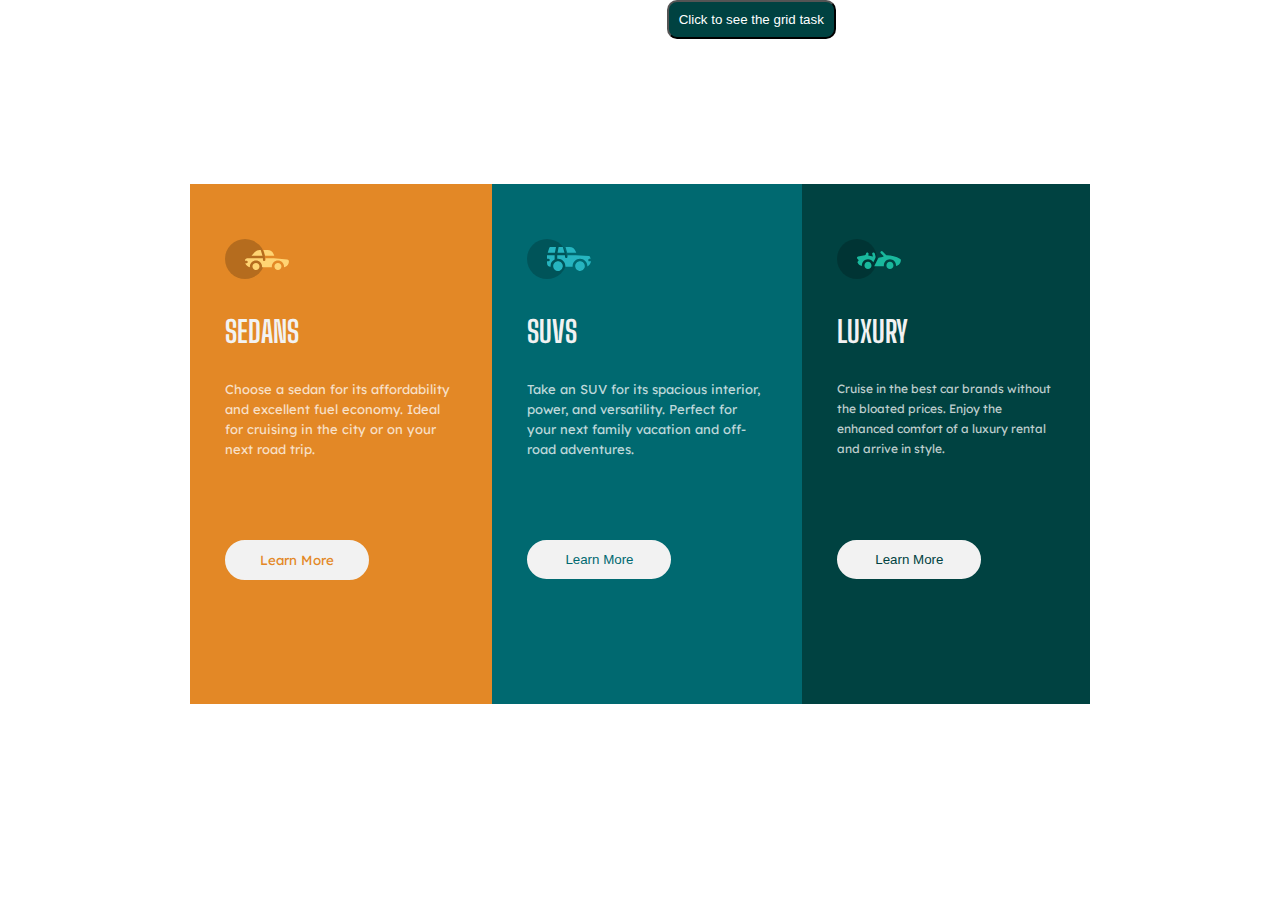
<file: index.html>
<!DOCTYPE html>
<html lang="en">
  <head>
    <meta charset="UTF-8" />
    <meta http-equiv="X-UA-Compatible" content="IE=edge" />
    <meta name="viewport" content="width=device-width, initial-scale=1.0" />
    <title>Dealership</title>
    <link rel="stylesheet" href="style.css" />
    <link rel="stylesheet" href="https://fonts.googleapis.com/css2?family=Big+Shoulders+Display:wght@700&family=Lexend+Deca&display=swap">
  </head>
  <body>
    <a href="grid.html"><button id="grid-task">Click to see the grid task</button></a>
    <main>
      <div class="container">
        <div class="sedans">
          <img src="icon-sedans.svg" alt="sedan-icon" />
          <h3>SEDANS</h3>
          <p>
            Choose a sedan for its affordability and excellent fuel economy.
            Ideal for cruising in the city or on your next road trip.
          </p>
          <button>Learn More</button>
        </div>
        <div class="suvs">
          <img src="icon-suvs.svg" alt="sedan-icon" />
          <h3>SUVS</h3>
          <p>
            Take an SUV for its spacious interior, power, and versatility.
            Perfect for your next family vacation and off-road adventures.
          </p>
          <button>Learn More</button>
        </div>
        <div class="luxury">
          <img src="icon-luxury.svg" alt="sedan-icon" />
          <h3>LUXURY</h3>
          <p>
            Cruise in the best car brands without the bloated prices. Enjoy the
            enhanced comfort of a luxury rental and arrive in style.
          </p>
          <button>Learn More</button>
        </div>
      </div>
    </main>
  </body>
</html>
</file>
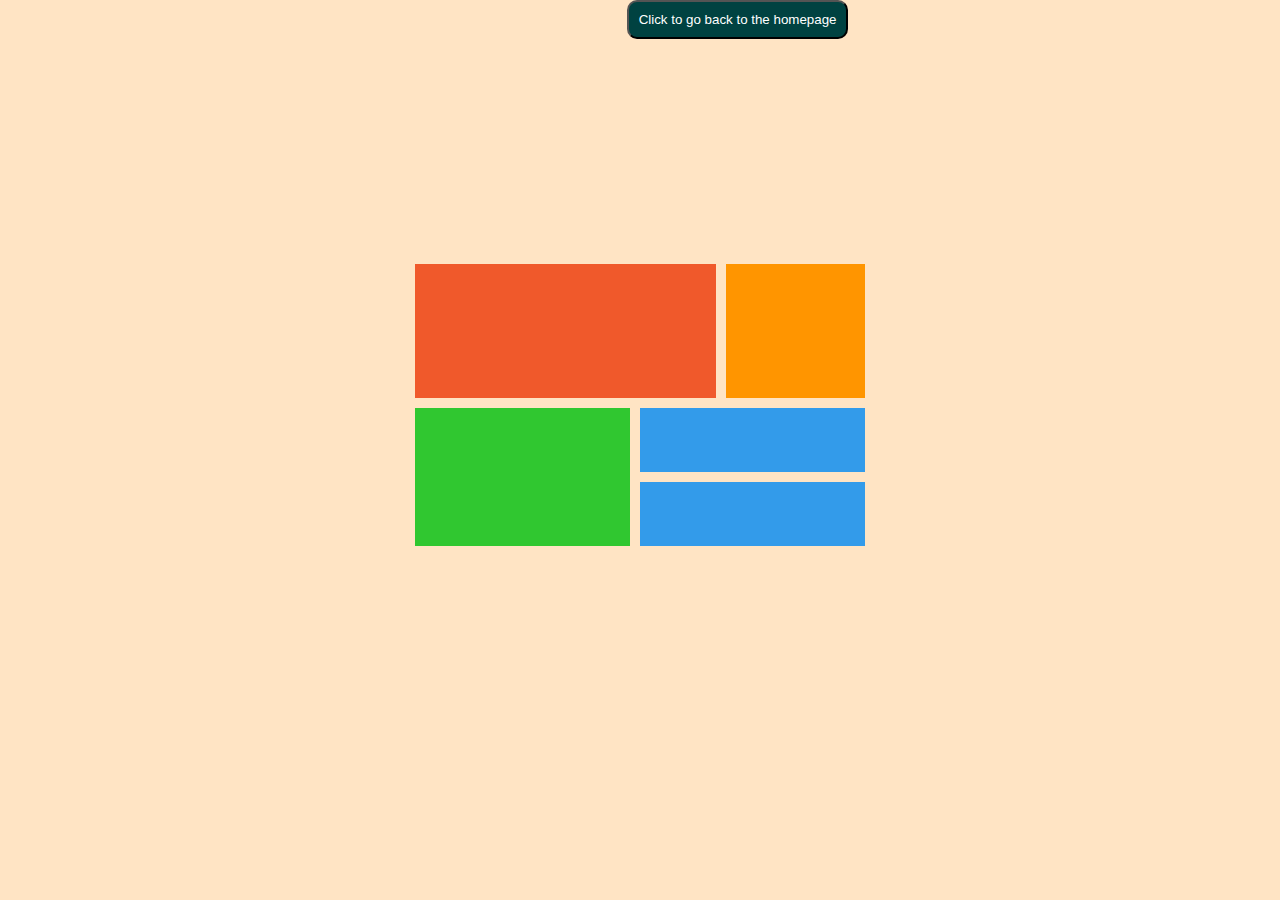
<file: grid.html>
<!DOCTYPE html>
<html lang="en">
<head>
    <meta charset="UTF-8">
    <meta http-equiv="X-UA-Compatible" content="IE=edge">
    <meta name="viewport" content="width=device-width, initial-scale=1.0">
    <title>Document</title>
    <link rel="stylesheet" href="grid.css">
</head>
<body>
    <a href="index.html"><button class="homepage">Click to go back to the homepage</button></a>
    <main>
        <div class="box-1"></div>
        <div class="box-2"></div>
        <div class="box-3"></div>
        <div class="box-4"></div>
        <div class="box-5"></div>
    </main>

</body>
</html>
</file>
<file: style.css>
*{
    margin: 0;
    padding: 0;
}
.container {
    display:flex;
    width: 100vh;
    height: 90vh;
    margin: auto;
    align-items: center;
    justify-content: center;
}
h3{
    font-family: 'Big Shoulders Display', cursive;
    font-size: 30px;
}

/* Sedans */
.sedans{
    padding: 35px;
    height: 50vh;
    background-color: hsl(31, 77%, 52%)
}
.sedans img{
    padding-top: 20px;
}
.sedans h3{
    padding-top: 30px;
    color: hsl(0, 0%, 95%);
}
.sedans p{
    padding-top: 30px;
    color: hsla(0, 0%, 100%, 0.75);
    font-family: 'Lexend Deca', sans-serif;
    font-size: 13px;
    line-height: 20px;
}
.sedans button{
    margin-top: 9vh;
    width: 16vh;
    background-color:hsl(0, 0%, 95%);
    padding: 10px;
    border-radius: 20px;
    border-style: solid;
    border-color: hsl(0, 0%, 95%);
    color: hsl(31, 77%, 52%);
    cursor: pointer;
    font-family: 'Lexend Deca', sans-serif;
}
.sedans button:active{
background-color: hsl(31, 77%, 52%);
color: hsl(0, 0%, 95%);
}

/* SUV */

.suvs{
    padding: 35px;
    height: 50vh;
    background-color:  hsl(184, 100%, 22%)
}
.suvs img{
    padding-top: 20px;
}
.suvs h3{
    padding-top: 30px;
    color: hsl(0, 0%, 95%);
}
.suvs p{
    padding-top: 30px;
    color: hsla(0, 0%, 100%, 0.75);
    font-family: 'Lexend Deca', sans-serif;
    font-size: 13px;
    line-height: 20px;

}
.suvs button{
    margin-top: 9vh;
    width: 16vh;
    background-color:hsl(0, 0%, 95%);
    padding: 10px;
    border-radius: 20px;
    border-style: solid;
    border-color: hsl(0, 0%, 95%);
    color: hsl(184, 100%, 22%);
    cursor: pointer;
}
.suvs button:active{
    background-color: hsl(184, 100%, 22%);
    color: hsl(0, 0%, 95%);
    }
/* Luxury */
.luxury{
    padding: 35px;
    height: 50vh;
    background-color: hsl(179, 100%, 13%)
}
.luxury img{
    padding-top: 20px;
}
.luxury h3{
    padding-top: 30px;
    color: hsl(0, 0%, 95%);
}
.luxury p{
    padding-top: 30px;
    color: hsla(0, 0%, 100%, 0.75);
    font-family: 'Lexend Deca', sans-serif;
    font-size: 12px;
    line-height: 20px;

}
.luxury button{
    margin-top: 9vh;
    width: 16vh;
    background-color:hsl(0, 0%, 95%);
    padding: 10px;
    border-radius: 20px;
    border-style: solid;
    border-color: hsl(0, 0%, 95%);
    color: hsl(179, 100%, 13%);
    cursor: pointer;
}
.luxury button:active{
    background-color: hsl(179, 100%, 13%);
    color: hsl(0, 0%, 95%);
    }
#grid-task{
    margin-left: 50em;
    align-items: center;
    justify-content: center;
    background-color: hsl(179, 100%, 13%);
    color: white;
    padding: 10px;
    border-radius: 10px;
}
</file>
<file: grid.css>
*{
    margin: 0px;
    padding: 0px;
}
body{
    background-color: bisque;
    place-items: center;
    min-height: 100vh;
}

main{
    display: grid;
    width: 50vh;
    height: 50%;
    grid-template-areas: 'a a a b' 'a a a b' 'c c d d' 'c c e e';
    margin: 25vh auto;
    gap: 10px;
    /* align-items: center; */
    /* justify-content: center; */
}
main div {
    padding: 2em;
    text-align: center;
    
}

.box-1{
    background-color: rgb(240, 89, 43);
    grid-area: a;
    height: 70px;
}
.box-2{
    background-color: rgb(255, 149, 0);
    grid-area: b;
}
.box-3{
    background-color: rgb(48, 199, 48);
    grid-area: c;
}
.box-4{
    background-color: rgb(51, 155, 234);
    grid-area: d;
}
.box-5{
    background-color: rgb(51, 155, 234);
    grid-area: e;   
}
.homepage{
    margin-left: 47em;
    background-color: hsl(179, 100%, 13%);
    color: white;
    padding: 10px;
    border-radius: 10px;
}
</file>
